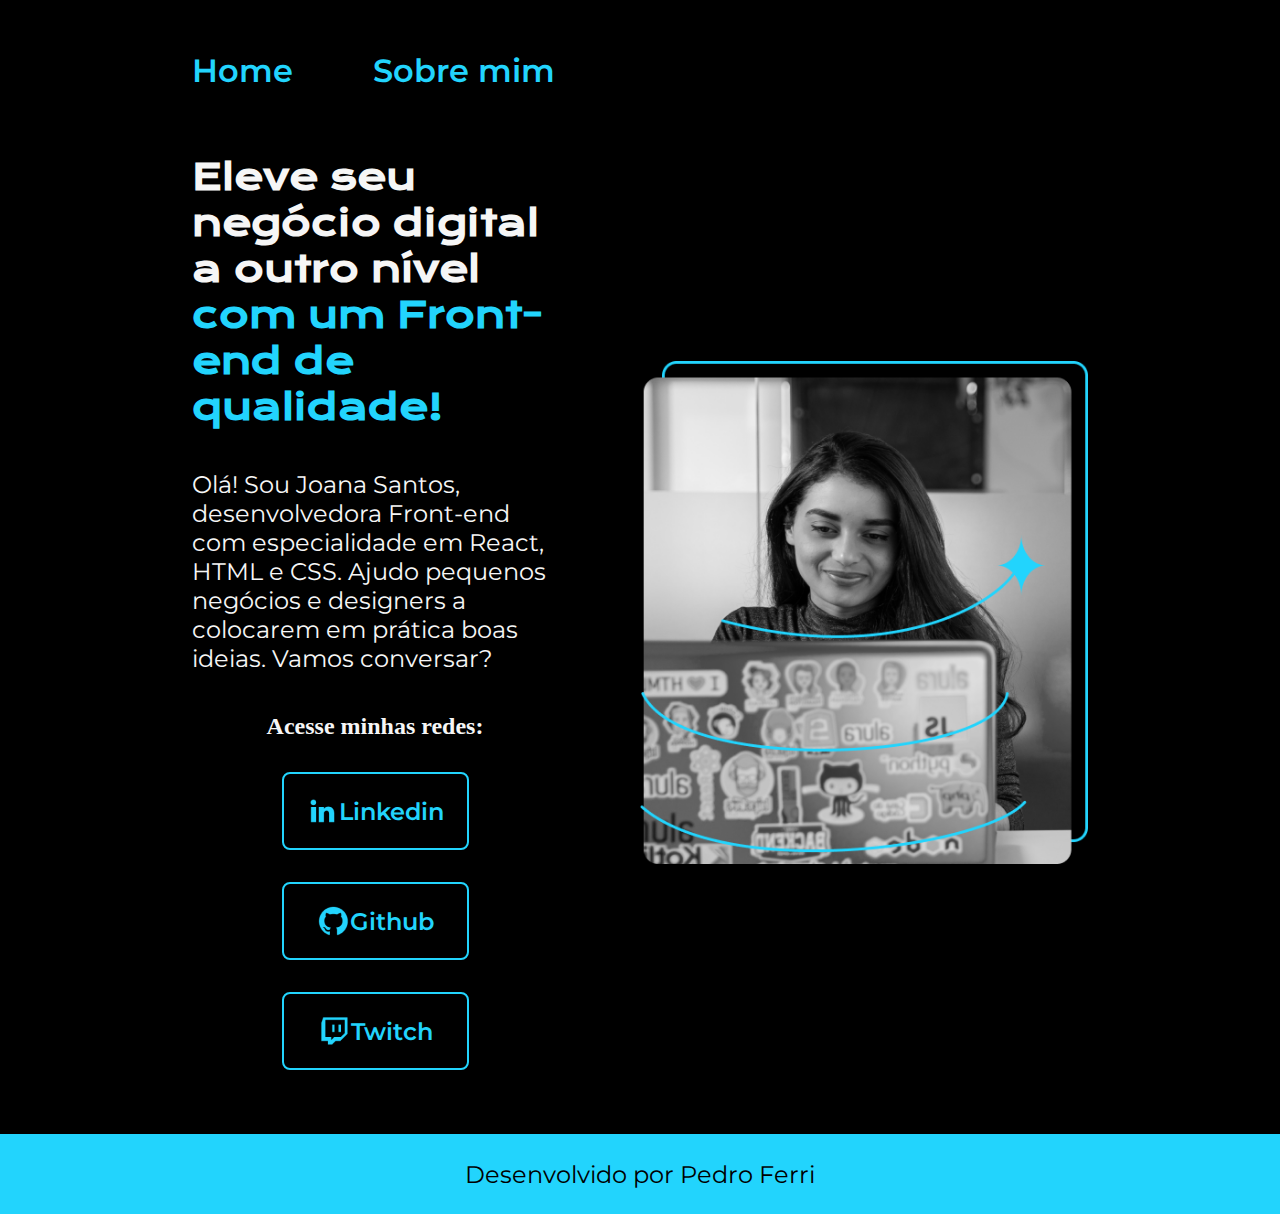
<file: index.html>
<!DOCTYPE html>
<html lang="en">
<head>
    <meta charset="UTF-8">
    <meta name="viewport" content="width=device-width, initial-scale=1.0">
    <title>Document</title>
    <link rel="stylesheet" href="style.css"></link>  
</head>
<body>
    <header class="cabecalho">
        <nav class="cabecalho__menu">
            <a class="cabecalho__menu__link" href="index.html">Home</a>
            <a class="cabecalho__menu__link" href="about.html">Sobre mim</a>
        </nav>
    </header>
    <main class="apresentacao">
        <section class="apresentacao__conteudo"> 
            <h1 class="apresentacao__conteudo__titulo">Eleve seu negócio digital a outro nível 
            <strong class="titulo_destaque">com um Front-end de qualidade!</strong></h1>
            <p class="apresentacao__conteudo__texto">Olá! Sou Joana Santos, desenvolvedora Front-end com especialidade em React, HTML e CSS.
                Ajudo pequenos negócios e designers a colocarem em prática boas ideias. Vamos conversar?</p>
            <div class="apresentacao__links">
                <h2 class="apresentaca__links__subtitulo">Acesse minhas redes:</h2>
                <a class="apresentacao__links__navegacao" href="https://www.linkedin.com/in/pedro-henrique-carvalho-ferri-b9b2192b1">
                    <img src="./assets/linkedin.png" alt="Logo Linkedin"/>
                    Linkedin</a>
                
                <a class="apresentacao__links__navegacao" href="https://github.com/">
                    <img src="./assets/github.png" alt="Logo Github"/> Github</a>

                <a class="apresentacao__links__navegacao" href="https://www.twitch.tv/">
                    <img src="./assets/twitch.png" alt="Logo Twitch"/> Twitch</a>
                
            </div>
        </section>
    
        <img class="apresentacao__img"   src="./assets/Imagem.png" alt="imagem Joana">
    
    </main>
    <footer>
        <p>Desenvolvido por Pedro Ferri</p>
    </footer>

</body>
</html>
</file>
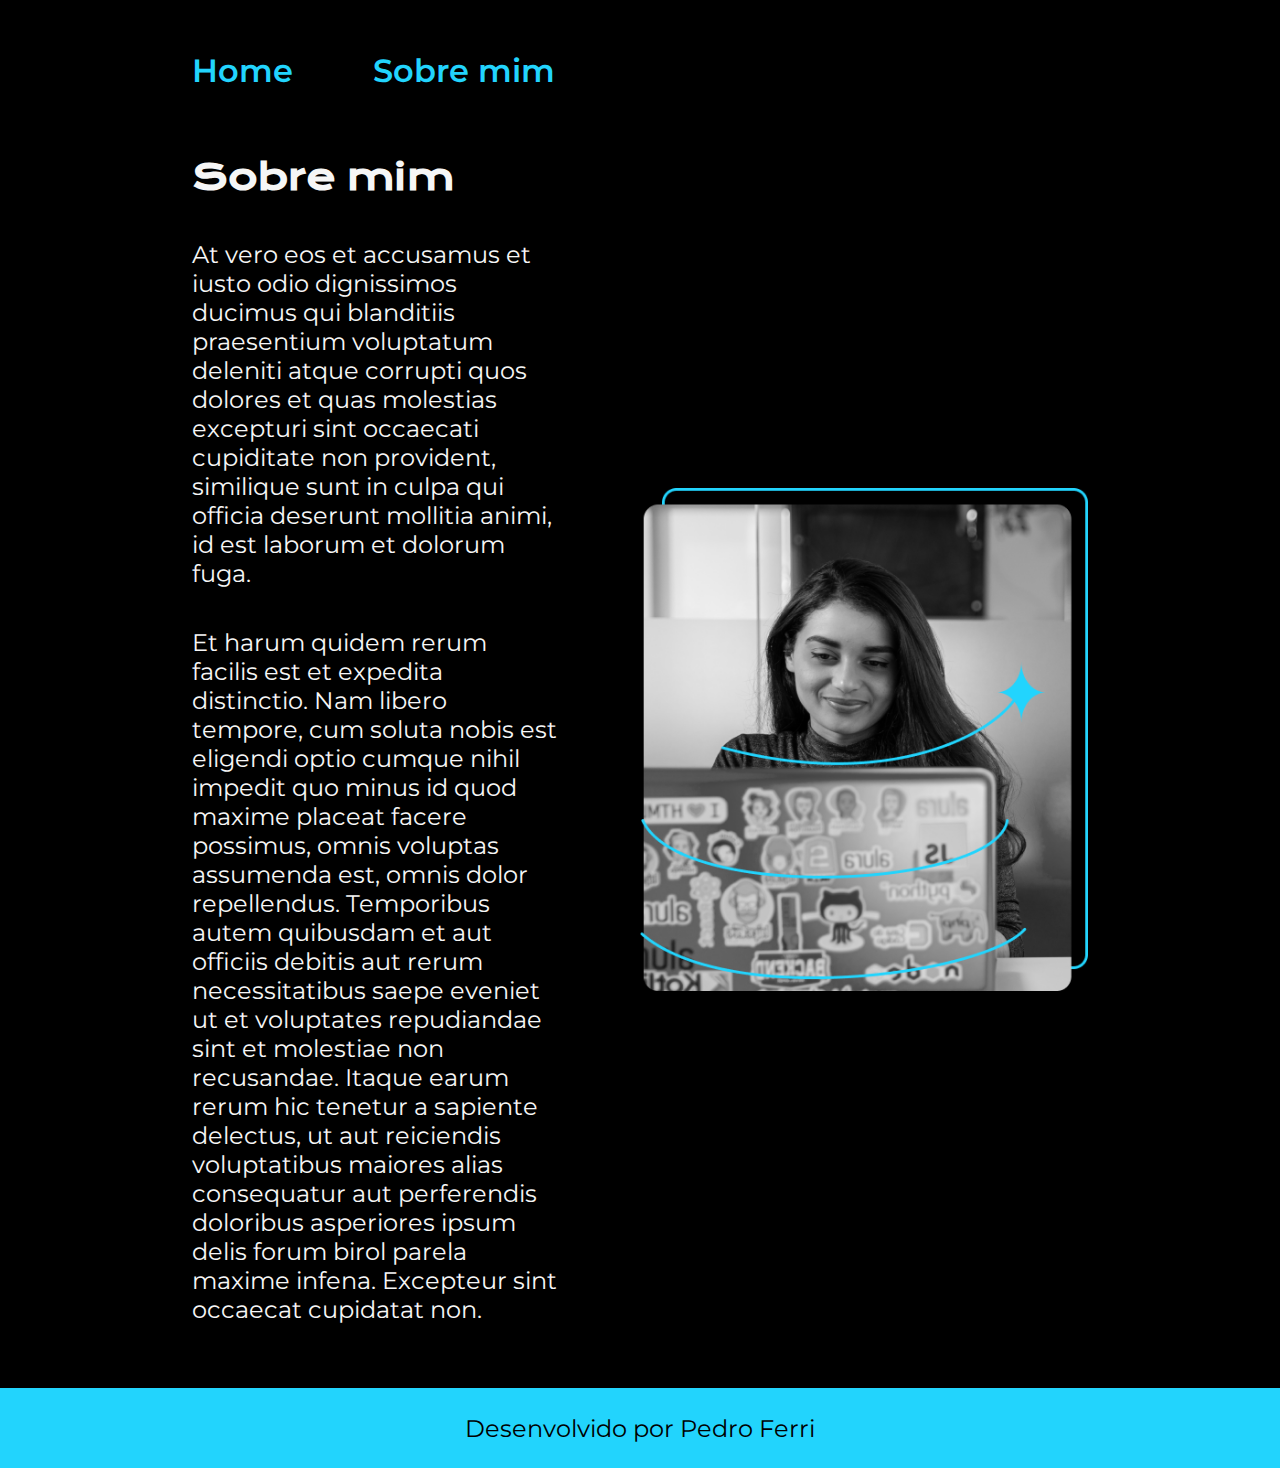
<file: about.html>
<!DOCTYPE html>
<html lang="en">
<head>
    <meta charset="UTF-8">
    <meta name="viewport" content="width=device-width, initial-scale=1.0">
    <title>Sobre mim</title>
    <link rel="stylesheet" href="style.css"></link>  
</head>
<body>
    <header class="cabecalho">
        <nav class="cabecalho__menu">
            <a class="cabecalho__menu__link" href="index.html">Home</a>
            <a class="cabecalho__menu__link" href="about.html">Sobre mim</a>
        </nav>
    </header>
    <main class="apresentacao">
        <section class="apresentacao__conteudo"> 
            <h1 class="apresentacao__conteudo__titulo">Sobre mim</h1>
            <p class="apresentacao__conteudo__texto">At vero eos et accusamus et iusto odio dignissimos ducimus qui blanditiis praesentium
                 voluptatum deleniti atque corrupti quos dolores et quas molestias excepturi sint occaecati cupiditate non provident, similique 
                 sunt in culpa qui officia deserunt mollitia animi, id est laborum et dolorum fuga. </p>

                <p2 class="apresentacao__conteudo__texto__dois">Et harum quidem rerum facilis est et expedita distinctio. Nam libero tempore, cum soluta nobis est eligendi optio cumque nihil
                     impedit quo minus id quod maxime placeat facere possimus, omnis voluptas assumenda est, omnis dolor repellendus. Temporibus autem 
                     quibusdam et aut officiis debitis aut rerum necessitatibus saepe eveniet ut et voluptates repudiandae sint et molestiae non recusandae. 
                     Itaque earum rerum hic tenetur a sapiente delectus, ut aut reiciendis voluptatibus maiores alias consequatur aut perferendis doloribus 
                     asperiores ipsum delis forum birol parela maxime infena. Excepteur sint occaecat cupidatat non.</p2>
               
                
            </div>
        </section>
    
        <img class="apresentacao__img" src="./assets/Imagem.png" alt="imagem Joana">
    
    </main>
    <footer>
        <p>Desenvolvido por Pedro Ferri</p>
    </footer>
</body>
</html>
</file>
<file: style.css>
@import url('https://fonts.googleapis.com/css2?family=Krona+One&family=Montserrat:ital,wght@0,100..900;1,100..900&display=swap');



*{
    margin: 0;
    padding: 0;
}

body{
    box-sizing: border-box;
    background-color: black;
    color: #F6F6F6;

}
.cabecalho{
    padding: 4% 0 0 15%;
    
}
.cabecalho__menu{
    display: flex;
    gap:80px;
   
}
.cabecalho__menu__link{
 
    color:  #22D4FD;
    font-family:"Montserrat", sans-serif ;
    font-weight: 600;
    font-size: 2rem;
    text-decoration: none;
}
.titulo_destaque{
    color: #22D4FD;
}

.apresentacao{
    margin: 5% 15%;
    display:flex;
    align-items: center;
    justify-content: space-between;
    gap:82px;
    
}
.apresentacao__conteudo{
    flex-direction: column;
    width: 50%;
    display: flex;
    gap:40px;

}
.apresentacao__conteudo__titulo{
    font-family:  "Krona One", sans-serif;
    font-size: 2.25rem;
}
.apresentacao__conteudo__texto{
    font-size: 1.5rem;
    font-family: "Montserrat", sans-serif;
    
}
.apresentacao__conteudo__texto__dois{
    font-size: 24px;
    font-family: "Montserrat", sans-serif;
    
}
.apresentacao__links{
         display: flex;
         flex-direction: column;
         justify-content: space-between;
         align-items: center;
         gap: 32px;
        
}
.apresentacao__links__subtitulo{
    font-family: 'krona One', sans-serif;
    font-weight: 400;
    font-size: 1.5rem;

}
.apresentacao__links__navegacao{
    display: flex;
    background-color: #000000;
    align-items: center;
    justify-content: center;
    width: 50%;
    text-align: center;
    font-weight: 600;
    border: 2px solid #22D4FD;
    border-radius: 8px;
    font-size: 1.5rem;
    padding: 21px 0 ;
    text-decoration: none;
    color:#22D4FD;
    font-family: "Montserrat", sans-serif;
}
.apresentacao__links__link:hover{
    background-color: #272727;

}
.apresentacao__img{
    width: 50%;
}
footer{
    display: flex;
    background-color: #22D4FD;
    height: 80px;
    color:#000000;
    font-family:"Montserrat", sans-serif ;
    font-size: 1.5rem;
    justify-content: center;
    align-items: center;
}

 @media (max-width:1200px){
    
    .cabecalho__menu {
        justify-content: center;
    }
    .cabecalho {
        padding: 10%;
    }
    .apresentacao{
        flex-direction: column-reverse;
        padding: 5%;
    }
    .apresentacao__conteudo{
        width: auto;
    }
 }
</file>
